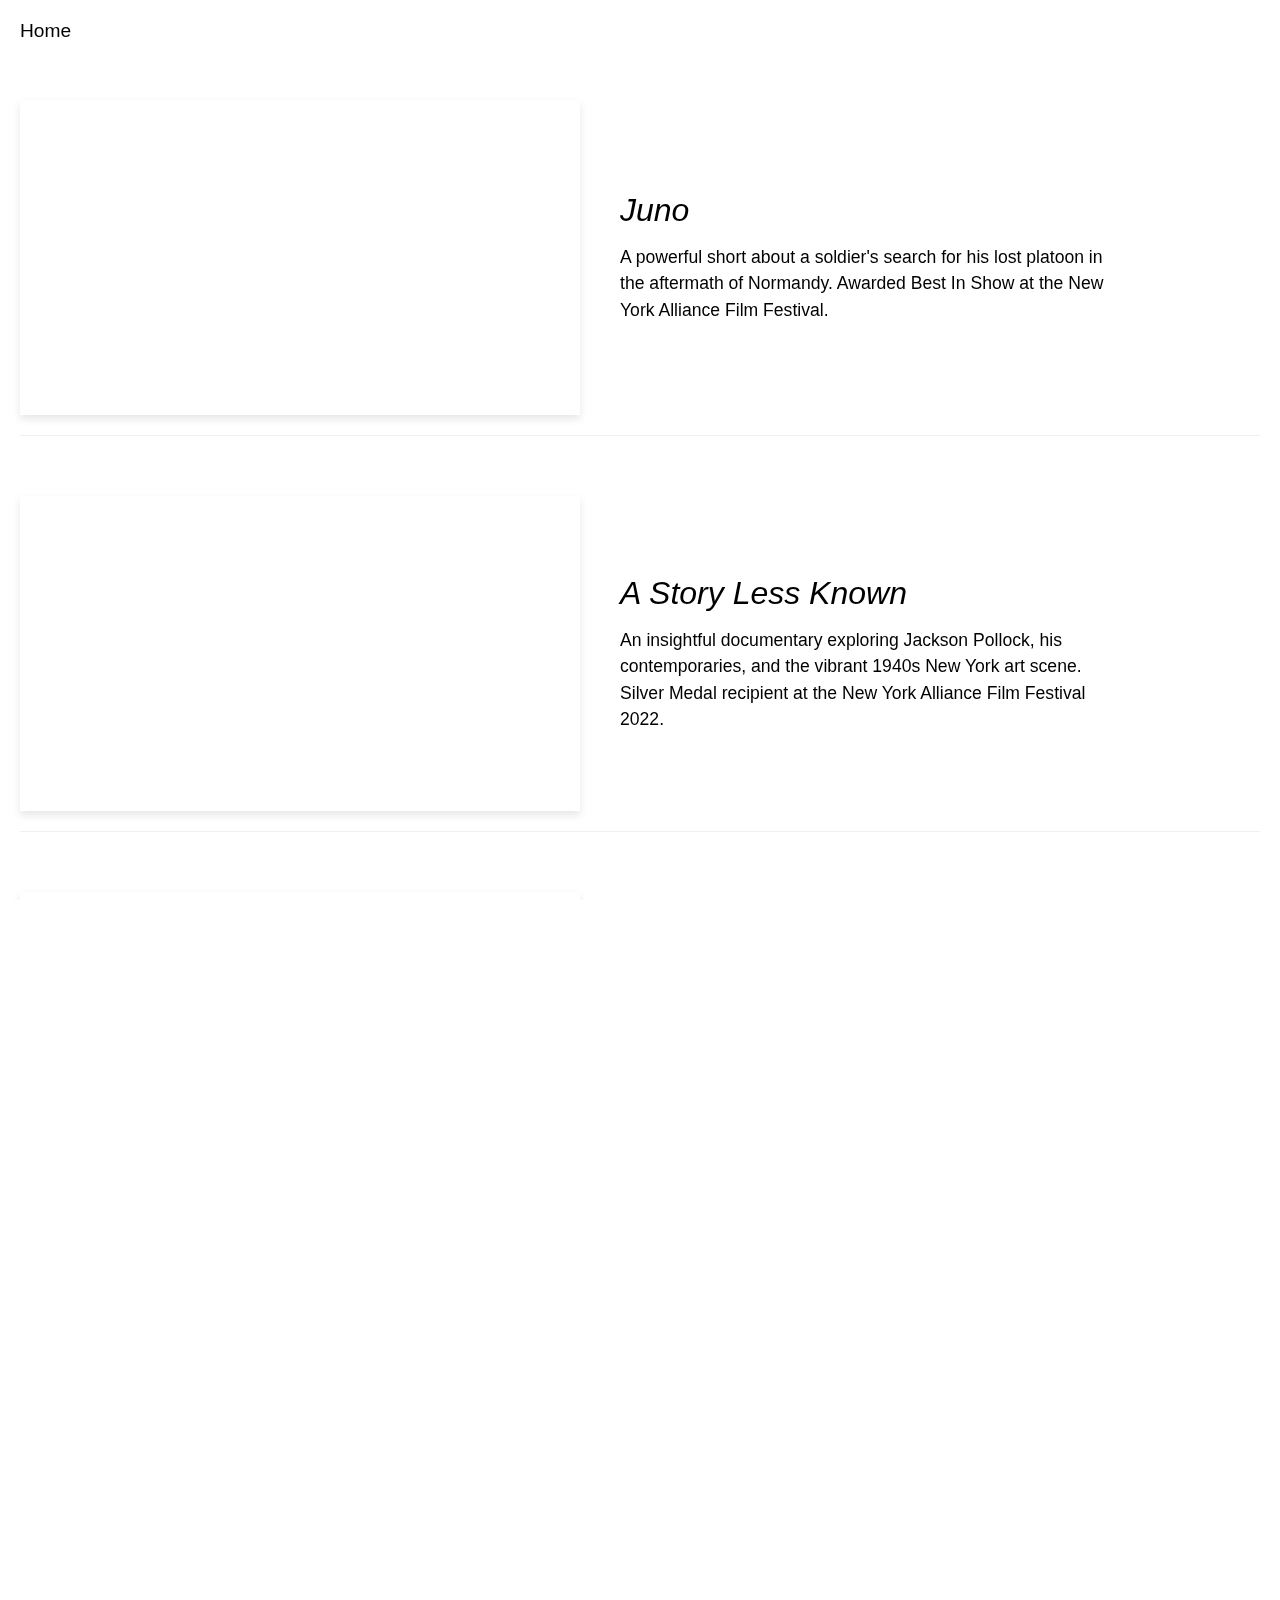
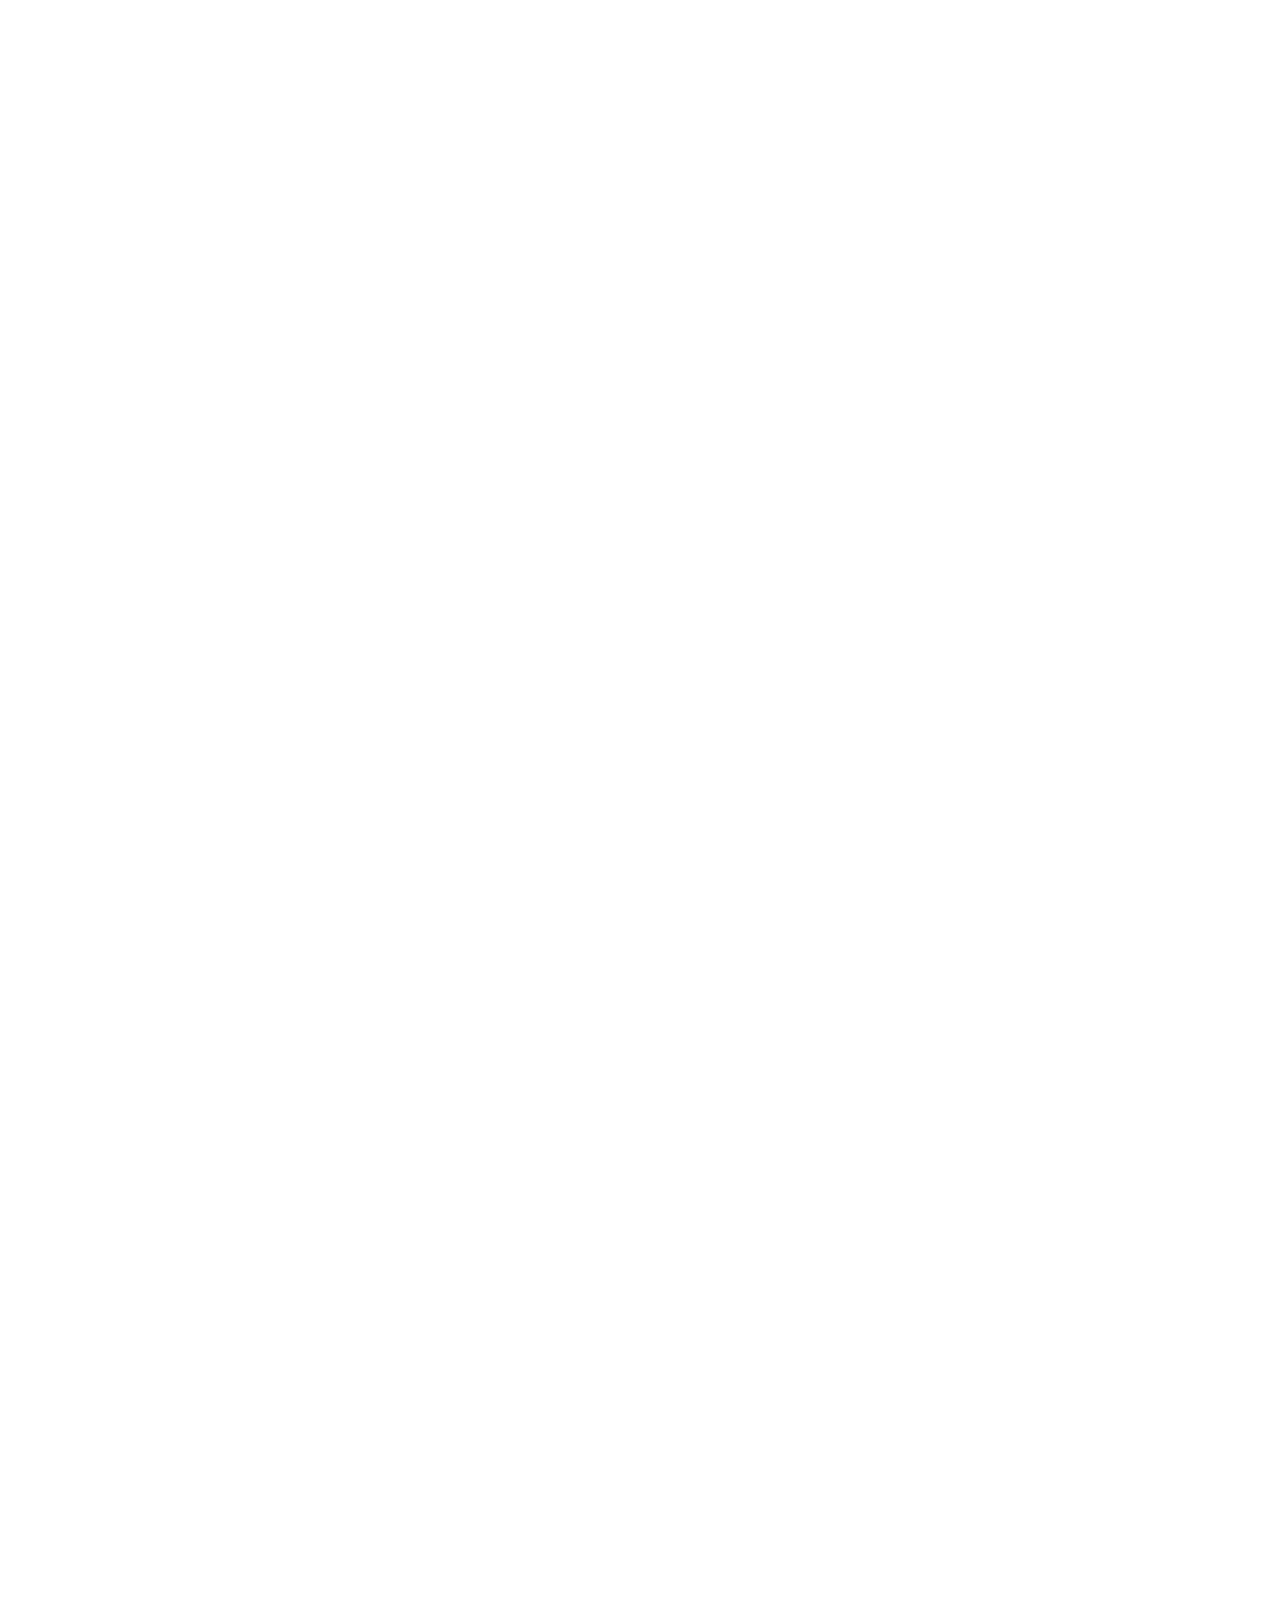
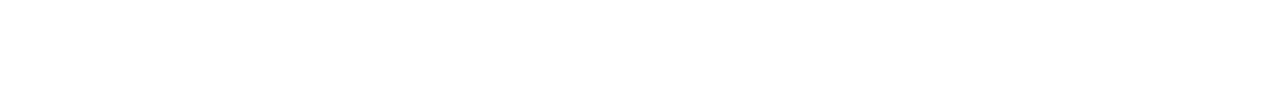
<file: portfolio.html>
<!DOCTYPE html>
<html lang="en">
<head>
    <meta charset="UTF-8">
    <meta name="viewport" content="width=device-width, initial-scale=1.0">
    <title>Portfolio | Fin Wrazej</title>
    <link href="https://fonts.cdnfonts.com/css/futura-pt" rel="stylesheet">
    <style>
        body, html {
            height: 100%;
            margin: 0;
            padding: 0;
            overflow-y: auto;
            background-color: #fff;
            color: #000;
            font-family: 'Futura PT', Arial, sans-serif;
        }

        .home-nav {
            position: fixed;
            top: 20px;
            left: 20px;
            z-index: 10;
        }

        .home-nav a {
            color: black;
            font-size: 1.2rem;
            text-decoration: none;
        }

        .portfolio-container {
            display: flex;
            flex-direction: column;
            gap: 60px; /* Increased gap between portfolio items */
            padding: 100px 20px;
            box-sizing: border-box;
            max-width: 1400px;
            margin: auto;
        }

        .portfolio-item {
            display: flex;
            align-items: center; /* Center align the text with the video */
            gap: 40px; /* Increased gap between video and text */
            padding-bottom: 20px; /* Added padding at bottom */
            border-bottom: 1px solid #f0f0f0; /* Subtle separator */
        }

        .portfolio-item iframe {
            width: 560px;
            height: 315px;
            border: none;
            box-shadow: 0 4px 8px rgba(0,0,0,0.1); /* Added subtle shadow */
        }

        .portfolio-text {
            flex-grow: 1;
            display: flex;
            flex-direction: column;
            justify-content: center; /* Center the text vertically */
            max-width: 500px; /* Limit text width for better readability */
        }

        .portfolio-text h3 {
            margin: 0 0 15px 0; /* Added bottom margin to title */
            font-size: 2rem;
            font-weight: normal;
            font-style: italic;
        }

        .portfolio-text p {
            margin: 0;
            font-size: 1.1rem;
            line-height: 1.5; /* Improved line height for readability */
        }

        /* Responsive adjustments */
        @media (max-width: 1024px) {
            .portfolio-item {
                flex-direction: column;
                align-items: flex-start;
            }

            .portfolio-text {
                margin-top: 20px;
                max-width: 100%;
            }
        }
    </style>
</head>
<body>
    <nav class="home-nav">
        <a href="index.html">Home</a>
    </nav>

    
        <div class="portfolio-container">
        <div class="portfolio-item">
            <iframe src="https://player.vimeo.com/video/800568648?h=3f62f6776b" allowfullscreen></iframe>
            <div class="portfolio-text">
                <h3>Juno</h3>
                <p>A powerful short about a soldier's search for his lost platoon in the aftermath of Normandy. Awarded Best In Show at the New York Alliance Film Festival.</p>
            </div>
        </div>
        <div class="portfolio-item">
            <iframe src="https://player.vimeo.com/video/727988894?h=5e4df3e293" allowfullscreen></iframe>
            <div class="portfolio-text">
                <h3>A Story Less Known</h3>
                <p>An insightful documentary exploring Jackson Pollock, his contemporaries, and the vibrant 1940s New York art scene. Silver Medal recipient at the New York Alliance Film Festival 2022.</p>
            </div>
        </div>
        <div class="portfolio-item">
            <iframe src="https://player.vimeo.com/video/1053744368?h=fcc8b16007" allowfullscreen></iframe>
            <div class="portfolio-text">
                <h3>Hamilton & Camila</h3>
                <p>A serene portrayal of Hamilton, a horse, and his caretaker Camila, on a peaceful morning in St. Andrews, set to Lou Reed's 'Perfect Day.'</p>
            </div>
        </div>
        <div class="portfolio-item">
            <iframe src="https://player.vimeo.com/video/1047239197?h=3c161d3809" allowfullscreen></iframe>
            <div class="portfolio-text">
                <h3>DONT WALK 24</h3>
                <p>The DONT WALK 2024 Show. Co-directed and edited by Gabrielle Torreborre.</p>
            </div>
        </div>
        <div class="portfolio-item">
            <iframe src="https://player.vimeo.com/video/1044840855" allowfullscreen></iframe>
            <div class="portfolio-text">
                <h3>Abandoned Montauk</h3>
                <p>An exploration of Montauk's abandoned Hilda Lindley House, capturing its beauty and echoes of history alongside my friend Konrad.</p>
            </div>
        </div>
        <div class="portfolio-item">
            <iframe src="https://player.vimeo.com/video/828821228" allowfullscreen></iframe>
            <div class="portfolio-text">
                <h3>Hope</h3>
                <p>A motivational visual piece combining inspirational voiceovers and candid visuals of Manhattan, crafted to evoke hope and ambition.</p>
            </div>
        </div>
        <div class="portfolio-item">
            <iframe src="https://player.vimeo.com/video/760877281" allowfullscreen></iframe>
            <div class="portfolio-text">
                <h3>Birds Aren't Real</h3>
                <p>A short film capturing the humor and passion at a 'Birds Aren't Real' rally held in New York City, exploring this unique cultural phenomenon.</p>
            </div>
        </div>
        <div class="portfolio-item">
            <iframe src="https://player.vimeo.com/video/913774815" allowfullscreen></iframe>
            <div class="portfolio-text">
                <h3>Highlands</h3>
                <p>A visual exploration of the raw beauty, rugged landscapes, and captivating atmosphere of the Scottish Highlands.</p>
            </div>
        </div>
    </div>
</body>
</html>
</file>
